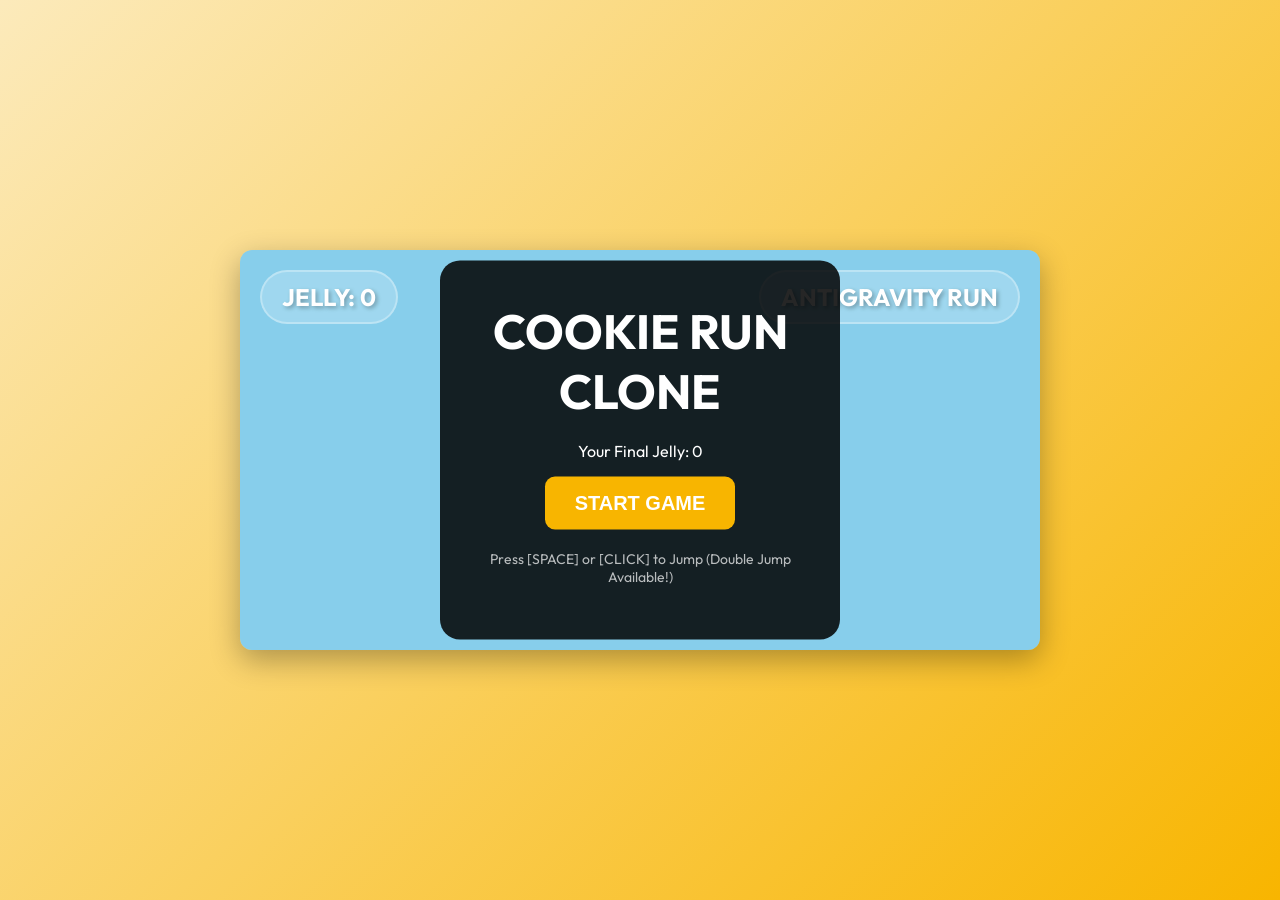
<file: 까까런(수정 전)/index.html>
<!DOCTYPE html>
<html lang="ko">
<head>
    <meta charset="UTF-8">
    <meta name="viewport" content="width=device-width, initial-scale=1.0">
    <title>Cookie Run Clone - Antigravity Edition</title>
    <link rel="stylesheet" href="style.css">
</head>
<body>
    <div id="game-container">
        <!-- Game UI Layer -->
        <div id="ui-layer">
            <div class="score-box">JELLY: <span id="score">0</span></div>
            <div class="score-box">ANTIGRAVITY RUN</div>
        </div>

        <!-- Game Canvas -->
        <canvas id="gameCanvas" width="800" height="400"></canvas>

        <!-- Game Over / Start Screen -->
        <div id="game-over">
            <h1>GAME OVER</h1>
            <p>Your Final Jelly: <span id="final-score">0</span></p>
            <button onclick="startGame()">RESTART</button>
            <p style="margin-top: 20px; font-size: 14px; opacity: 0.7;">
                Press [SPACE] or [CLICK] to Jump (Double Jump Available!)
            </p>
        </div>
    </div>

    <!-- Game Logic -->
    <script src="game.js"></script>
</body>
</html>
</file>
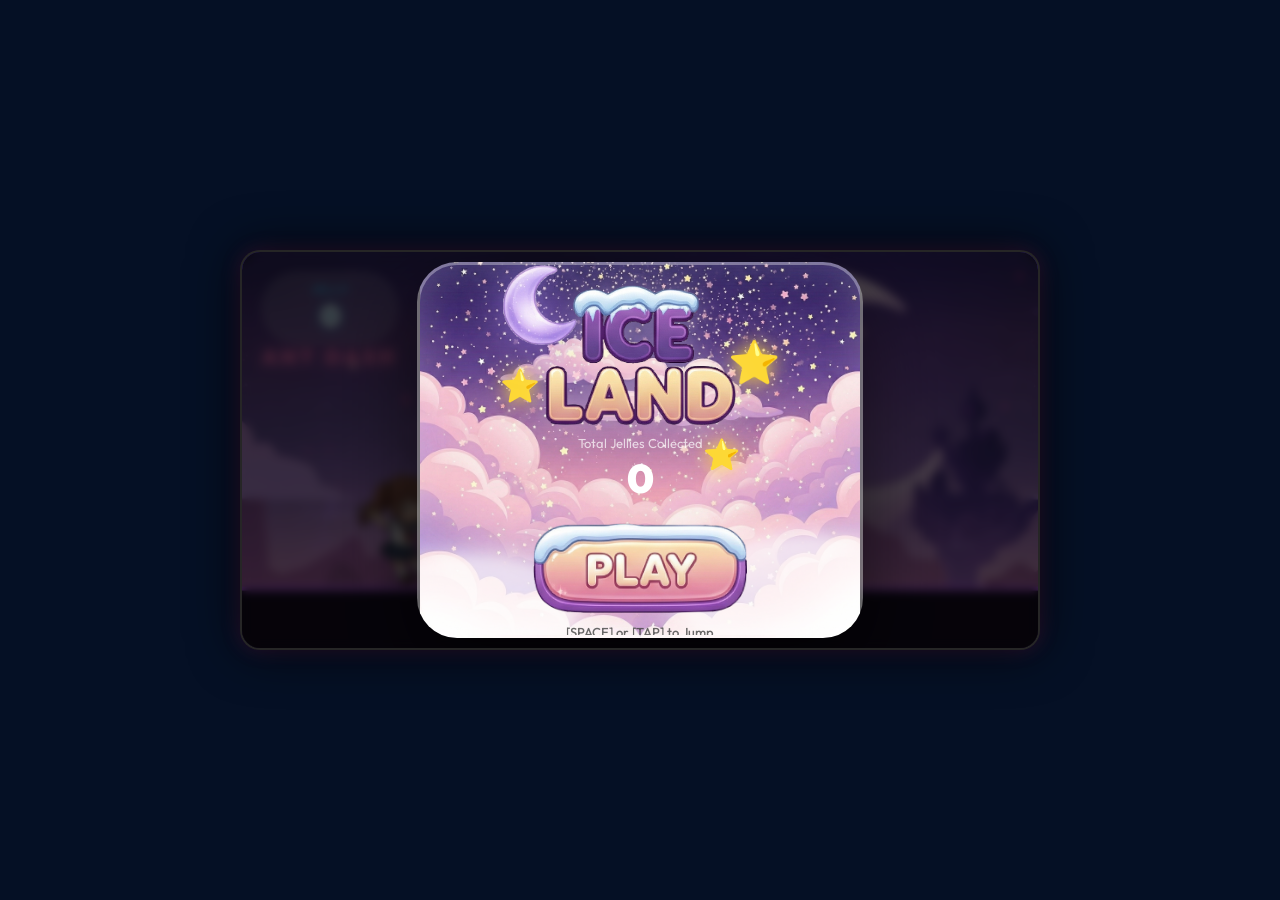
<file: 까까런/index.html>
<!DOCTYPE html>
<html lang="ko">
<head>
    <meta charset="UTF-8">
    <meta name="viewport" content="width=device-width, initial-scale=1.0, maximum-scale=1.0, user-scalable=no">
    <title>까까런 - Premium Ant Dash</title>
    <link rel="stylesheet" href="style.css">
    <link rel="preconnect" href="https://fonts.googleapis.com">
    <link rel="preconnect" href="https://fonts.gstatic.com" crossorigin>
    <link href="https://fonts.googleapis.com/css2?family=Outfit:wght@400;700;900&display=swap" rel="stylesheet">
</head>
<body>
    <div id="game-container">
        <!-- Premium UI Overlay -->
        <div id="ui-overlay">
            <div class="stat-item glass">
                <span class="label">JELLY</span>
                <span id="score" class="value">0</span>
            </div>
            <div class="logo-text">ANT DASH</div>
        </div>

        <!-- Main Game Canvas -->
        <canvas id="gameCanvas" width="800" height="400"></canvas>

        <!-- Game Screens -->
        <div id="game-over" class="overlay">
            <div class="screen-content glass">
                <div class="title-container">
                    <div class="floating-icon icon-star-1">⭐</div>
                    <div class="ui-moon"></div>
                    <div class="ui-logo"></div> <!-- Updated stylized logo -->
                    <div class="floating-icon icon-star-2">⭐</div>
                    <div class="floating-icon icon-star-3">⭐</div>
                </div>
                <div class="result-box">
                    <p>Total Jellies Collected</p>
                    <span id="final-score" class="final-value">0</span>
                </div>
                <button id="start-btn" class="ui-play-btn"></button>
                <div class="controls-hint">
                    <p>[SPACE] or [TAP] to Jump</p>
                    <p>Double Jump Available!</p>
                </div>
                <!-- Puffy Clouds at the bottom -->
                <div class="cloud cloud-1"></div>
                <div class="cloud cloud-2"></div>
            </div>
        </div>
    </div>

    <script src="game.js"></script>
</body>
</html>
</file>
<file: 까까런(수정 전)/style.css>
@import url('https://fonts.googleapis.com/css2?family=Outfit:wght@400;700&display=swap');

body {
    margin: 0;
    padding: 0;
    display: flex;
    justify-content: center;
    align-items: center;
    height: 100vh;
    background: linear-gradient(135deg, #fceabb 0%, #f8b500 100%);
    overflow: hidden;
    font-family: 'Outfit', sans-serif;
}

#game-container {
    position: relative;
    width: 800px;
    height: 400px;
    border-radius: 12px;
    box-shadow: 0 10px 30px rgba(0,0,0,0.3);
    overflow: hidden;
}

canvas {
    display: block;
    background-color: #87CEEB; /* fallback */
}

#ui-layer {
    position: absolute;
    top: 20px;
    left: 20px;
    right: 20px;
    display: flex;
    justify-content: space-between;
    pointer-events: none;
}

.score-box {
    background: rgba(255, 255, 255, 0.2);
    backdrop-filter: blur(5px);
    padding: 10px 20px;
    border-radius: 50px;
    color: #fff;
    font-size: 24px;
    font-weight: 700;
    text-shadow: 2px 2px 4px rgba(0,0,0,0.3);
    border: 2px solid rgba(255,255,255,0.3);
}

#game-over {
    display: none;
    position: absolute;
    top: 50%;
    left: 50%;
    transform: translate(-50%, -50%);
    background: rgba(0, 0, 0, 0.85);
    color: white;
    padding: 40px;
    border-radius: 20px;
    text-align: center;
    z-index: 10;
}

#game-over h1 {
    font-size: 48px;
    margin: 0 0 20px 0;
}

#game-over button {
    background: #f8b500;
    border: none;
    padding: 15px 30px;
    font-size: 20px;
    font-weight: 700;
    color: #fff;
    border-radius: 10px;
    cursor: pointer;
    transition: transform 0.2s, background 0.2s;
}

#game-over button:hover {
    background: #ffc233;
    transform: scale(1.05);
}
</file>
<file: 까까런/style.css>
:root {
    --primary: #33ccff; /* Icy Blue */
    --secondary: #ff77bb; /* Pastel Pink */
    --accent: #ffdd44; /* Star Yellow */
    --bg-dark: #051025; /* Deep Arctic Night */
    --text-light: #ffffff;
    --shadow: 0 4px 25px rgba(51, 204, 255, 0.4);
    --glass: rgba(255, 255, 255, 0.15);
}

* { margin: 0; padding: 0; box-sizing: border-box; }

body {
    background: var(--bg-dark);
    font-family: 'Outfit', sans-serif;
    color: var(--text-light);
    display: flex;
    justify-content: center;
    align-items: center;
    height: 100vh;
    overflow: hidden;
    user-select: none;
    touch-action: none;
}

#game-container {
    position: relative;
    width: 800px;
    height: 400px;
    border-radius: 20px;
    box-shadow: 0 0 50px rgba(0,0,0,0.8), 0 0 20px rgba(255, 51, 153, 0.2);
    overflow: hidden;
    background: #000;
    border: 2px solid var(--glass);
}

canvas {
    display: block;
    width: 100%;
    height: 100%;
}

/* UI Overlay */
#ui-overlay {
    position: absolute;
    top: 20px;
    left: 20px;
    content: space-between;
    align-items: flex-start;
    z-index: 5;
    pointer-events: none;
}

.stat-item.glass {
    background: var(--glass);
    backdrop-filter: blur(10px);
    padding: 10px 25px;
    border-radius: 50px;
    border: 1px solid rgba(255,255,255,0.2);
    display: flex;
    flex-direction: column;
    align-items: center;
}

.stat-item .label {
    font-size: 10px;
    font-weight: 700;
    letter-spacing: 2px;
    color: var(--primary);
    margin-bottom: 2px;
}

.stat-item .value {
    font-size: 28px;
    font-weight: 900;
    color: white;
    text-shadow: 0 0 10px var(--primary);
}

.logo-text {
    font-size: 20px;
    font-weight: 900;
    letter-spacing: 4px;
    color: var(--secondary);
    text-shadow: 0 0 15px var(--secondary);
    opacity: 0.8;
}

/* Screen Overlays */
.overlay {
    position: absolute;
    top: 0;
    left: 0;
    width: 100%;
    height: 100%;
    display: flex;
    justify-content: center;
    align-items: center;
    background: rgba(0, 0, 0, 0.7);
    z-index: 10;
    backdrop-filter: blur(5px);
}

.screen-content.glass {
    background: url('resources/ui_bg.jpg') no-repeat center center;
    background-size: cover;
    backdrop-filter: blur(5px);
    padding: 20px 60px;
    border-radius: 40px;
    border: 3px solid rgba(255,255,255,0.4);
    text-align: center;
    display: flex;
    flex-direction: column;
    align-items: center;
    box-shadow: 0 30px 80px rgba(0,0,0,0.6), inset 0 0 40px rgba(255,255,255,0.2);
    max-height: 95%;
    position: relative;
    overflow: hidden;
}

/* Starry background effect (Disabled as we use ui_bg now) */
.screen-content.glass::after {
    display: none;
}

.title-container {
    position: relative;
    display: flex;
    align-items: center;
    justify-content: center;
    margin-bottom: 10px; /* Reduced to save space */
    z-index: 1;
    width: 100%; /* Take full width to prevent clipping children */
    overflow: visible;
}

.floating-icon {
    font-size: 40px;
    position: absolute;
    filter: drop-shadow(0 0 10px var(--accent));
    animation: float 3s ease-in-out infinite;
    z-index: -1; /* Move behind the title if requested */
    pointer-events: none;
}

.icon-star-1 {
    right: 20px;
    top: 50px; 
    font-size: 42px;
    animation-delay: 0.8s;
}

.icon-star-2 {
    left: 20px;
    top: 80px;
    font-size: 32px;
    animation-delay: 1.6s;
}

.icon-star-3 {
    right: 60px;
    top: 150px;
    font-size: 30px;
    animation-delay: 2.4s;
}

.icon-star-4 {
    left: -60px;
    bottom: -40px;
    font-size: 28px;
    animation-delay: 0.4s;
    z-index: 1;
}

@keyframes float {
    0%, 100% { transform: translateY(0) rotate(0deg); }
    50% { transform: translateY(-12px) rotate(5deg); }
}

.ui-logo {
    width: 320px;
    height: 140px;
    background: transparent url('resources/LOGO.png') no-repeat center center;
    background-size: contain;
    z-index: 2;
    filter: drop-shadow(0 0 15px rgba(255,255,255,0.3));
    animation: floatLogo 3s ease-in-out infinite;
    flex-shrink: 0;
}

.ui-moon {
    position: absolute;
    width: 80px;
    height: 80px;
    background: transparent url('resources/moon.png') no-repeat center center;
    background-size: contain;
    top: -20px;
    left: 20px;
    z-index: 1;
    filter: drop-shadow(0 0 20px rgba(180, 150, 255, 0.6));
    animation: pulseMoon 4s ease-in-out infinite;
}

@keyframes floatLogo {
    0%, 100% { transform: translateY(0); }
    50% { transform: translateY(-10px); }
}

@keyframes pulseMoon {
    0%, 100% { opacity: 0.8; filter: drop-shadow(0 0 20px rgba(180, 150, 255, 0.6)); }
    50% { opacity: 1; filter: drop-shadow(0 0 35px rgba(180, 150, 255, 0.9)); }
}

.title {
    font-size: 56px;
    font-weight: 900;
    color: var(--primary);
    text-shadow: 0 0 25px var(--primary);
    margin-bottom: 20px;
    letter-spacing: -2px;
}

.result-box {
    margin-bottom: 15px; /* Reduced from 30px */
    position: relative;
    z-index: 5;
}

.result-box p {
    font-size: 13px;
    opacity: 0.7;
    margin-bottom: 2px;
}

.final-value {
    font-size: 40px; /* Reduced from 48px */
    font-weight: 900;
    color: white;
}

.ui-play-btn {
    width: 240px;
    height: 90px;
    background: transparent url('resources/play.png') no-repeat center center;
    background-size: contain;
    border: none;
    cursor: pointer;
    transition: all 0.3s cubic-bezier(0.175, 0.885, 0.32, 1.275);
    z-index: 10;
    flex-shrink: 0;
    margin-top: 5px;
}

.ui-play-btn:hover {
    transform: scale(1.05);
    filter: brightness(1.1) drop-shadow(0 0 10px white);
}

.controls-hint {
    margin-top: 10px; /* Reduced to save space */
    font-size: 13px;
    color: #444; /* Changed from white to a readable dark-grey for contrast */
    font-weight: 500;
    opacity: 0.8;
    line-height: 1.4;
    z-index: 5;
    position: relative;
}

/* Puffy Clouds at the bottom corners */
.cloud {
    position: absolute;
    bottom: 0px; /* Moved up to be visible inside overflow:hidden */
    background: rgba(255, 255, 255, 0.7); /* Increased opacity */
    box-shadow: 
        0 0 30px rgba(255, 255, 255, 0.8),
        -20px -5px 30px rgba(255, 255, 255, 0.6),
        20px -5px 30px rgba(255, 255, 255, 0.6);
    border-radius: 50% 50% 20% 20%;
    filter: blur(5px);
    z-index: 2; /* Ensure it's above the background but below the text if needed */
    pointer-events: none;
}

.cloud-1 {
    left: -30px;
    width: 180px;
    height: 70px;
    transform: rotate(3deg);
}

.cloud-2 {
    right: -50px;
    width: 220px;
    height: 90px;
    transform: rotate(-2deg);
}
</file>
